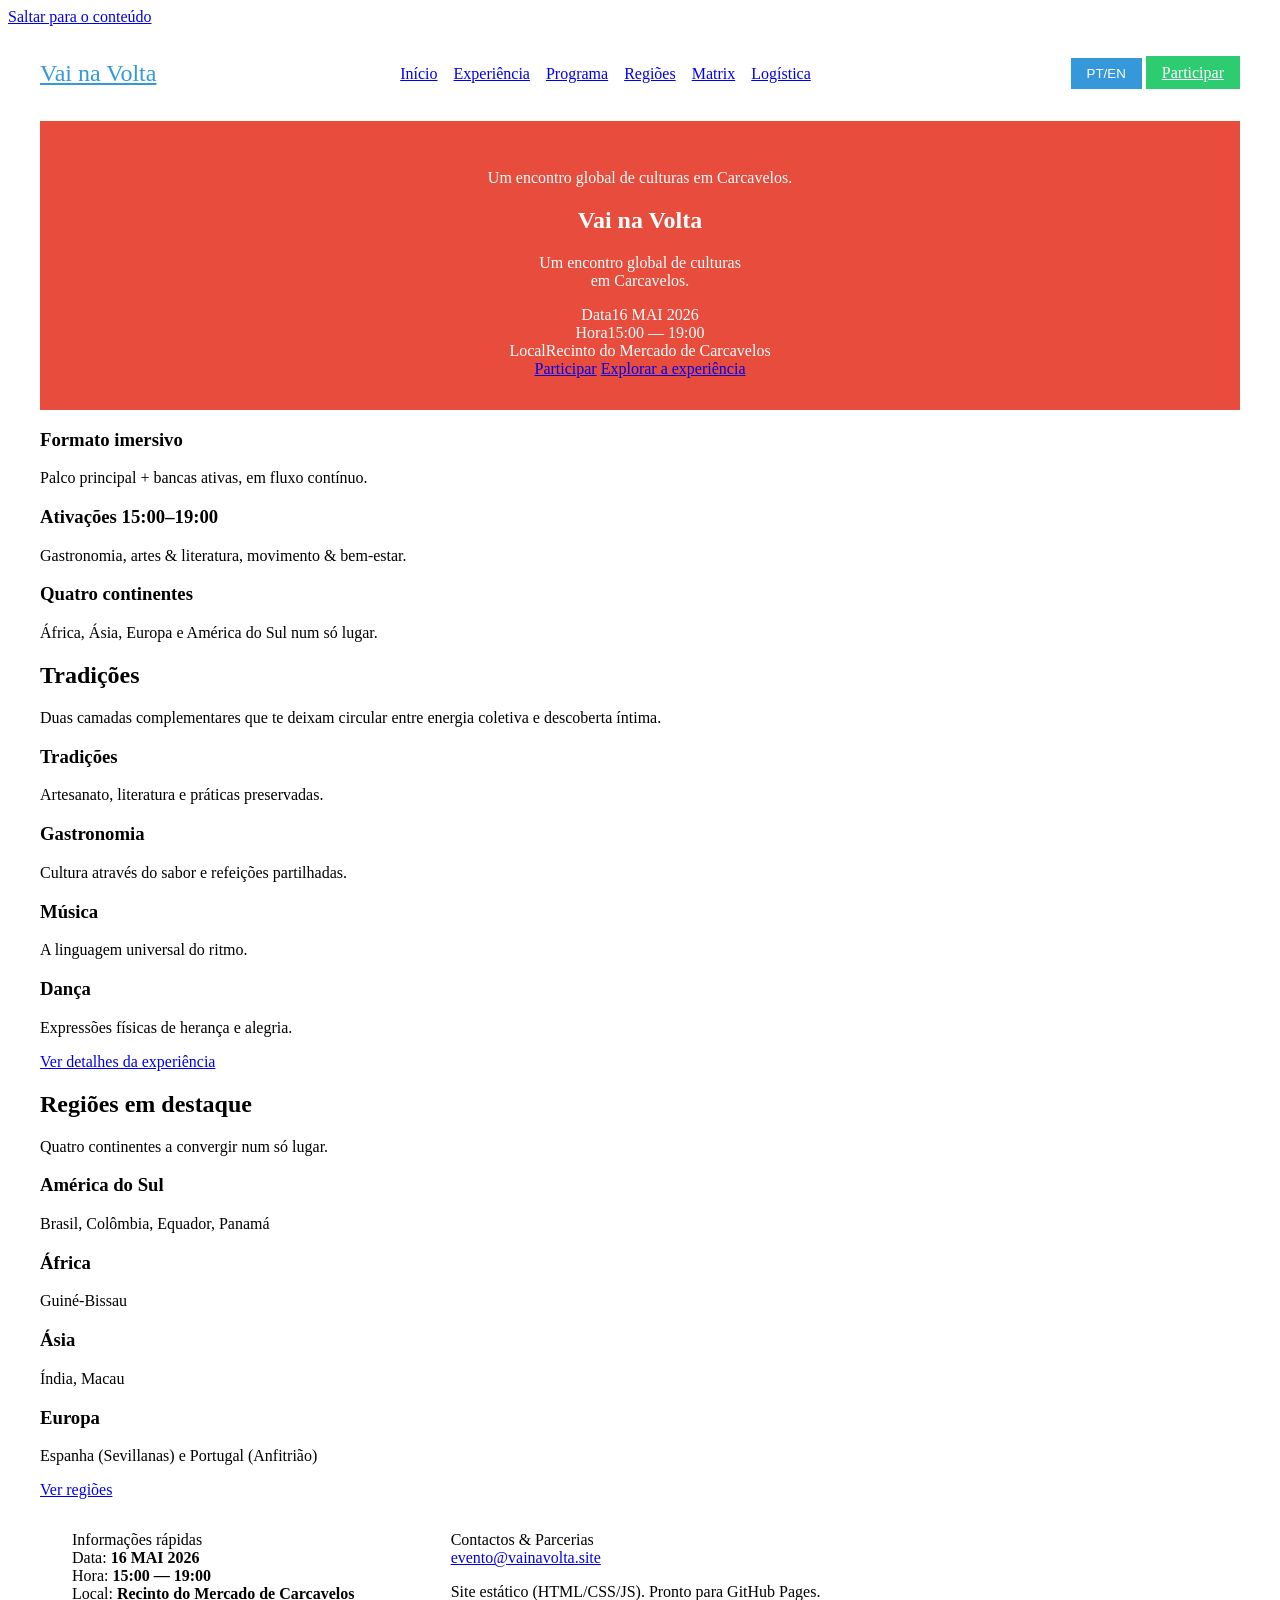
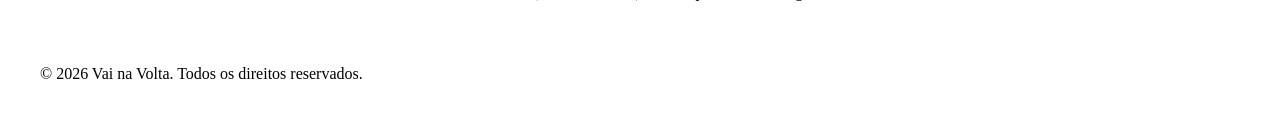
<file: index.html>
<!doctype html>
<html lang="pt">
  <head>
    <meta charset="utf-8" />
    <meta name="viewport" content="width=device-width,initial-scale=1" />
    <link rel="stylesheet" href="styles.css" />
    <script defer src="i18n.js"></script>
    <script defer src="app.js"></script>
  </head>

  <body data-meta-title="home.metaTitle" data-meta-desc="home.metaDesc">
    <a class="skip" href="#conteudo" data-i18n="a11y.skip">Saltar para o conteúdo</a>

    <div class="bg-grid" aria-hidden="true">
      <span class="line blue h h1"></span><span class="line blue h h2"></span><span class="line blue v v1"></span>
      <span class="line yellow h h3"></span><span class="line yellow v v2"></span>
      <span class="line green h h4"></span><span class="line green v v3"></span>
      <span class="line terracotta h h5"></span><span class="line terracotta v v4"></span>
    </div>

    <header class="topbar">
      <div class="wrap topbar-inner">
        <a class="brand" href="index.html" data-i18n="home.heroTitle">Vai na Volta</a>

        <nav class="nav">
          <a href="index.html" aria-current="page" data-i18n="nav.home">Início</a>
          <a href="experience.html" data-i18n="nav.experience">Experiência</a>
          <a href="program.html" data-i18n="nav.program">Programa</a>
          <a href="regions.html" data-i18n="nav.regions">Regiões</a>
          <a href="matrix.html" data-i18n="nav.matrix">Matrix</a>
          <a href="logistics.html" data-i18n="nav.logistics">Logística</a>
        </nav>

        <div class="right">
          <button class="lang" type="button" data-lang-toggle aria-label="Toggle language">
            <span class="lang-pill" data-i18n="lang.pt">PT</span><span class="lang-sep">/</span><span class="lang-pill" data-i18n="lang.en">EN</span>
          </button>
          <a class="cta" href="program.html#participar" data-i18n="nav.participate">Participar</a>
        </div>
      </div>
    </header>

    <main id="conteudo" class="wrap">
      <section class="hero section">
        <div class="hero-panel panel frame-blue">
          <p class="tagline" data-i18n="common.tagline">Um encontro global de culturas em <span class="em">Carcavelos</span>.</p>
          <h1 class="hero-title" data-i18n="home.heroTitle">Vai na Volta</h1>
          <p class="hero-sub" data-i18n="home.heroSubtitle">Um encontro global de culturas<br/>em <span class="em">Carcavelos</span>.</p>

          <div class="hero-facts">
            <div class="fact"><span class="k" data-i18n="footer.date">Data</span><span class="v" data-i18n="common.dateShort">16 MAI 2026</span></div>
            <div class="fact"><span class="k" data-i18n="footer.time">Hora</span><span class="v" data-i18n="common.timeShort">15:00 — 19:00</span></div>
            <div class="fact"><span class="k" data-i18n="footer.location">Local</span><span class="v" data-i18n="common.venueShort">Recinto do Mercado de Carcavelos</span></div>
          </div>

          <div class="hero-cta">
            <a class="btn primary" href="program.html#participar" data-i18n="home.ctaPrimary">Participar</a>
            <a class="btn" href="experience.html" data-i18n="home.ctaSecondary">Explorar a experiência</a>
          </div>
        </div>

        <div class="highlights">
          <article class="card frame-terracotta">
            <h3 data-i18n="home.high1Title">Formato imersivo</h3>
            <p data-i18n="home.high1Body">Palco principal + bancas ativas, em fluxo contínuo.</p>
          </article>
          <article class="card frame-green">
            <h3 data-i18n="home.high2Title">Ativações 15:00–19:00</h3>
            <p data-i18n="home.high2Body">Gastronomia, artes & literatura, movimento & bem‑estar.</p>
          </article>
          <article class="card frame-yellow">
            <h3 data-i18n="home.high3Title">Quatro continentes</h3>
            <p data-i18n="home.high3Body">África, Ásia, Europa e América do Sul num só lugar.</p>
          </article>
        </div>
      </section>

      <section class="section">
        <div class="section-head">
          <h2 data-i18n="themes.traditionsTitle">Tradições</h2>
          <p class="muted" data-i18n="how.body">Duas camadas complementares que te deixam circular entre energia coletiva e descoberta íntima.</p>
        </div>

        <div class="cards">
          <article class="card frame-blue">
            <h3 data-i18n="themes.traditionsTitle">Tradições</h3>
            <p data-i18n="themes.traditionsBody">Artesanato, literatura e práticas preservadas.</p>
          </article>
          <article class="card frame-terracotta">
            <h3 data-i18n="themes.gastronomyTitle">Gastronomia</h3>
            <p data-i18n="themes.gastronomyBody">Cultura através do sabor e refeições partilhadas.</p>
          </article>
          <article class="card frame-yellow">
            <h3 data-i18n="themes.musicTitle">Música</h3>
            <p data-i18n="themes.musicBody">A linguagem universal do ritmo.</p>
          </article>
          <article class="card frame-green">
            <h3 data-i18n="themes.danceTitle">Dança</h3>
            <p data-i18n="themes.danceBody">Expressões físicas de herança e alegria.</p>
          </article>
        </div>

        <div class="section-hint frame-yellow soft">
          <a class="text-link" href="experience.html" data-i18n="how.link">Ver detalhes da experiência</a>
        </div>
      </section>

      <section class="section">
        <div class="section-head">
          <h2 data-i18n="regions.previewTitle">Regiões em destaque</h2>
          <p data-i18n="regions.previewBody">Quatro continentes a convergir num só lugar.</p>
        </div>

        <div class="regions">
          <article class="region frame-blue">
            <h3 data-i18n="regions.saTitle">América do Sul</h3>
            <p data-i18n="regions.saBody">Brasil, Colômbia, Equador, Panamá</p>
          </article>
          <article class="region frame-terracotta">
            <h3 data-i18n="regions.afTitle">África</h3>
            <p data-i18n="regions.afBody">Guiné-Bissau</p>
          </article>
          <article class="region frame-green">
            <h3 data-i18n="regions.asTitle">Ásia</h3>
            <p data-i18n="regions.asBody">Índia, Macau</p>
          </article>
          <article class="region frame-yellow">
            <h3 data-i18n="regions.euTitle">Europa</h3>
            <p data-i18n="regions.euBody">Espanha (Sevillanas) e Portugal (Anfitrião)</p>
          </article>
        </div>

        <div class="section-hint frame-blue soft">
          <a class="text-link" href="regions.html" data-i18n="regions.link">Ver regiões</a>
        </div>
      </section>

      <footer class="footer frame-blue">
        <div class="footer-grid">
          <div>
            <div class="footer-title" data-i18n="footer.quickTitle">Informações rápidas</div>
            <div class="footer-facts">
              <div><span data-i18n="footer.date">Data</span>: <strong data-i18n="common.dateShort">16 MAI 2026</strong></div>
              <div><span data-i18n="footer.time">Hora</span>: <strong data-i18n="common.timeShort">15:00 — 19:00</strong></div>
              <div><span data-i18n="footer.location">Local</span>: <strong data-i18n="common.venueShort">Recinto do Mercado de Carcavelos</strong></div>
            </div>
          </div>

          <div>
            <div class="footer-title" data-i18n="common.emailLabel">Contactos & Parcerias</div>
            <a class="email" href="mailto:evento@vainavolta.site" data-i18n="common.email">evento@vainavolta.site</a>
            <p class="muted" data-i18n="footer.note">Site estático (HTML/CSS/JS). Pronto para GitHub Pages.</p>
          </div>
        </div>

        <p class="copyright" data-i18n="footer.rights">© 2026 Vai na Volta. Todos os direitos reservados.</p>
      </footer>
    </main>
  </body>
</html>
</file>
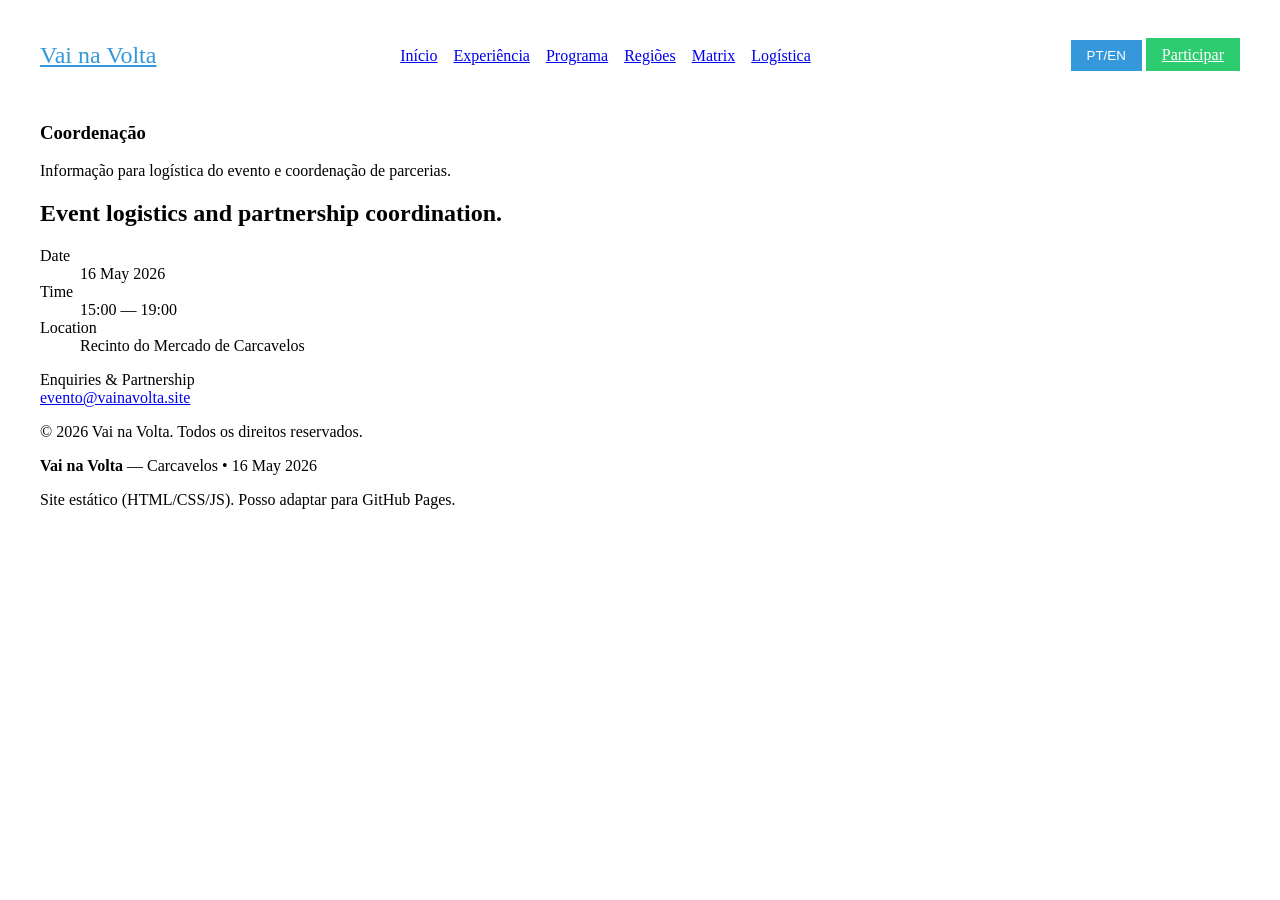
<file: logistics.html>
<!doctype html>
<html lang="pt">
  <head>
    <meta charset="utf-8" />
    <meta name="viewport" content="width=device-width,initial-scale=1" />
    <title>Vai na Volta — Logística</title>
    <link rel="stylesheet" href="styles.css" />
    <script defer src="i18n.js"></script>
    <script defer src="app.js"></script>
  </head>

  <body>
    <div class="bg-grid" aria-hidden="true">
      <span class="line blue h h1"></span><span class="line blue h h2"></span><span class="line blue v v1"></span>
      <span class="line yellow h h3"></span><span class="line yellow v v2"></span>
      <span class="line green h h4"></span><span class="line green v v3"></span>
      <span class="line terracotta h h5"></span><span class="line terracotta v v4"></span>
    </div>

    <header class="topbar">
      <div class="wrap topbar-inner">
        <a class="brand" href="index.html">Vai na Volta</a>

        <nav class="nav">
          <a href="index.html" data-i18n="nav.home">Início</a>
          <a href="experience.html" data-i18n="nav.experience">Experiência</a>
          <a href="program.html" data-i18n="nav.program">Programa</a>
          <a href="regions.html" data-i18n="nav.regions">Regiões</a>
          <a href="matrix.html" data-i18n="nav.matrix">Matrix</a>
          <a href="logistics.html" aria-current="page" data-i18n="nav.logistics">Logística</a>
        </nav>

        <div class="right">
          <button class="lang" type="button" data-lang-toggle aria-label="Toggle language">
            <span class="lang-pill" data-i18n="lang.pt">PT</span><span class="lang-sep">/</span><span class="lang-pill" data-i18n="lang.en">EN</span>
          </button>
          <a class="cta" href="program.html#participar" data-i18n="nav.participate">Participar</a>
        </div>
      </div>
    </header>

    <main class="wrap">
      <section class="section">
        <div class="logi">
          <div class="logi-left frame-blue">
            <div class="plan" aria-hidden="true">
              <div class="plan-frame">
                <div class="plan-knot"></div>
              </div>
              <div class="plan-bars">
                <span class="bar b1"></span><span class="bar b2"></span><span class="bar b3"></span>
                <span class="bar b4"></span><span class="bar b5"></span><span class="bar b6"></span>
              </div>
            </div>

            <div class="mini-note frame-yellow soft">
              <h3 data-i18n="logistics.leftTitle">Coordenação</h3>
              <p data-i18n="logistics.leftBody">
                Informação para logística do evento e coordenação de parcerias.
              </p>
            </div>
          </div>

          <div class="logi-right frame-terracotta">
            <h1 data-i18n="logistics.title">Event logistics and partnership coordination.</h1>

            <dl class="facts">
              <div class="fact">
                <dt data-i18n="logistics.dateLabel">Date</dt>
                <dd>16 May 2026</dd>
              </div>

              <div class="fact">
                <dt data-i18n="logistics.timeLabel">Time</dt>
                <dd>15:00 — 19:00</dd>
              </div>

              <div class="fact">
                <dt data-i18n="logistics.locationLabel">Location</dt>
                <dd data-i18n="logistics.locationValue">Recinto do Mercado de Carcavelos</dd>
              </div>
            </dl>

            <div class="contact frame-blue soft">
              <div class="contact-title" data-i18n="logistics.contactTitle">Enquiries & Partnership</div>
              <a class="email" href="mailto:evento@vainavolta.site">evento@vainavolta.site</a>
            </div>

            <p class="copyright">
              © 2026 Vai na Volta. <span data-i18n="logistics.rights">Todos os direitos reservados.</span>
            </p>
          </div>
        </div>
      </section>

      <footer class="footer frame-blue">
        <p><strong>Vai na Volta</strong> — Carcavelos • 16 May 2026</p>
        <p class="muted" data-i18n="footer.note">Site estático (HTML/CSS/JS). Posso adaptar para GitHub Pages.</p>
      </footer>
    </main>
  </body>
</html>
</file>
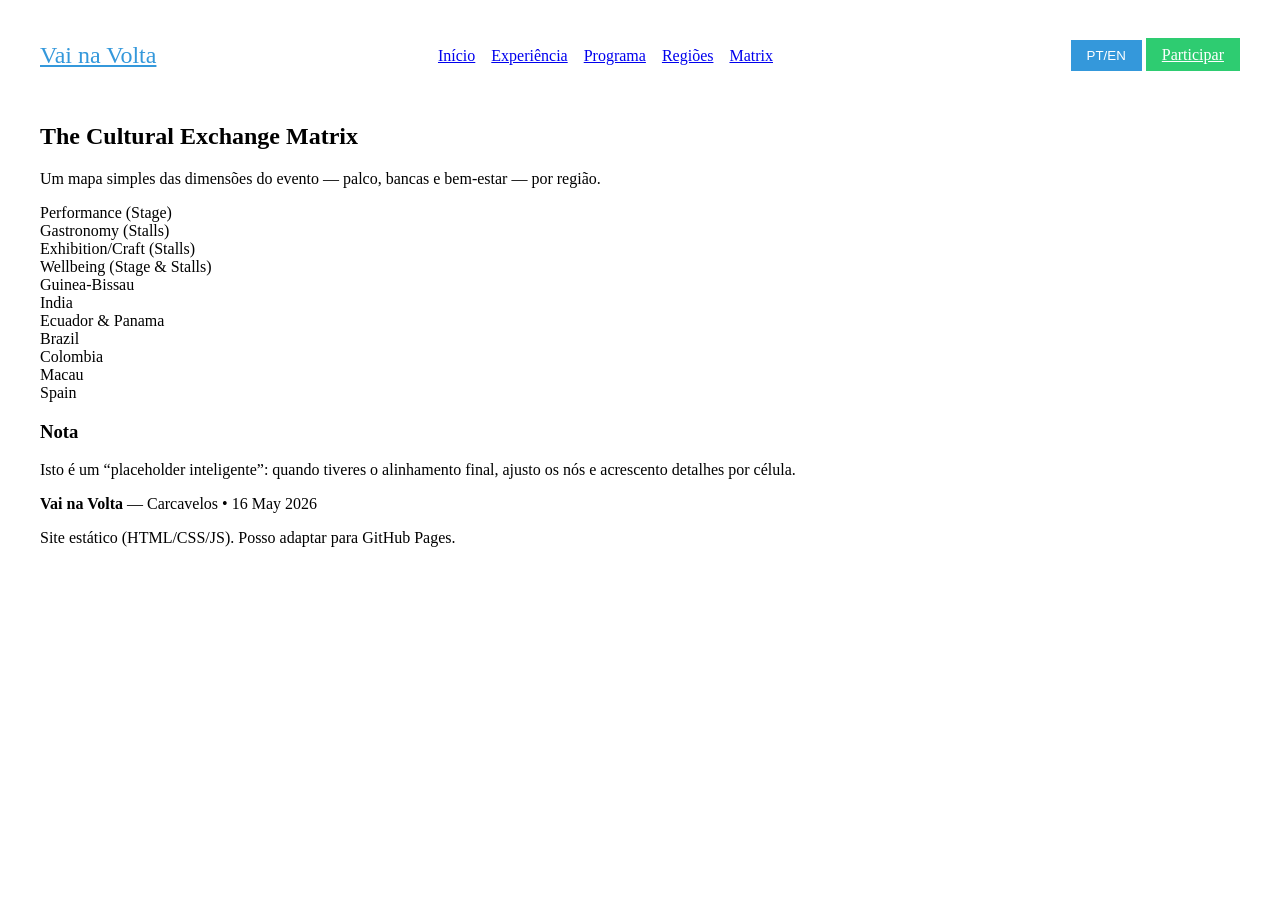
<file: matrix.html>
<!doctype html>
<html lang="pt">
  <head>
    <meta charset="utf-8" />
    <meta name="viewport" content="width=device-width,initial-scale=1" />
    <title>Vai na Volta — Matrix</title>
    <link rel="stylesheet" href="styles.css" />
    <script defer src="i18n.js"></script>
    <script defer src="app.js"></script>
  </head>

  <body>
    <div class="bg-grid" aria-hidden="true">
      <span class="line blue h h1"></span><span class="line blue h h2"></span><span class="line blue v v1"></span>
      <span class="line yellow h h3"></span><span class="line yellow v v2"></span>
      <span class="line green h h4"></span><span class="line green v v3"></span>
      <span class="line terracotta h h5"></span><span class="line terracotta v v4"></span>
    </div>

    <header class="topbar">
      <div class="wrap topbar-inner">
        <a class="brand" href="index.html">Vai na Volta</a>

        <nav class="nav">
          <a href="index.html" data-i18n="nav.home">Início</a>
          <a href="experience.html" data-i18n="nav.experience">Experiência</a>
          <a href="program.html" data-i18n="nav.program">Programa</a>
          <a href="regions.html" data-i18n="nav.regions">Regiões</a>
          <a href="matrix.html" aria-current="page" data-i18n="nav.matrix">Matrix</a>
        </nav>

        <div class="right">
          <button class="lang" type="button" data-lang-toggle aria-label="Toggle language">
            <span class="lang-pill" data-i18n="lang.pt">PT</span><span class="lang-sep">/</span><span class="lang-pill" data-i18n="lang.en">EN</span>
          </button>
          <a class="cta" href="program.html#participar" data-i18n="nav.participate">Participar</a>
        </div>
      </div>
    </header>

    <main class="wrap">
      <section class="section">
        <div class="section-head">
          <h2 data-i18n="matrix.title">The Cultural Exchange Matrix</h2>
          <p data-i18n="matrix.body">
            Um mapa simples das dimensões do evento — palco, bancas e bem‑estar — por região.
          </p>
        </div>

        <div class="matrix panel frame-blue">
          <div class="matrix-head">
            <div class="matrix-corner" aria-hidden="true"></div>
            <div class="matrix-col performance frame-blue soft" data-i18n="matrix.cols.performance">Performance (Stage)</div>
            <div class="matrix-col gastronomy frame-terracotta soft" data-i18n="matrix.cols.gastronomy">Gastronomy (Stalls)</div>
            <div class="matrix-col craft frame-yellow soft" data-i18n="matrix.cols.craft">Exhibition/Craft (Stalls)</div>
            <div class="matrix-col wellbeing frame-green soft" data-i18n="matrix.cols.wellbeing">Wellbeing (Stage & Stalls)</div>
          </div>

          <div class="matrix-row">
            <div class="matrix-label" data-i18n="matrix.rows.gb">Guinea-Bissau</div>
            <div class="cell"></div>
            <div class="cell on terracotta"><span class="knot"></span></div>
            <div class="cell on yellow"><span class="knot"></span></div>
            <div class="cell"></div>
          </div>

          <div class="matrix-row">
            <div class="matrix-label" data-i18n="matrix.rows.india">India</div>
            <div class="cell"></div>
            <div class="cell"></div>
            <div class="cell"></div>
            <div class="cell on green"><span class="knot"></span></div>
          </div>

          <div class="matrix-row">
            <div class="matrix-label" data-i18n="matrix.rows.ep">Ecuador & Panama</div>
            <div class="cell"></div>
            <div class="cell on terracotta"><span class="knot"></span></div>
            <div class="cell on yellow"><span class="knot"></span></div>
            <div class="cell"></div>
          </div>

          <div class="matrix-row">
            <div class="matrix-label" data-i18n="matrix.rows.brazil">Brazil</div>
            <div class="cell on blue"><span class="knot"></span></div>
            <div class="cell"></div>
            <div class="cell on yellow"><span class="knot"></span></div>
            <div class="cell"></div>
          </div>

          <div class="matrix-row">
            <div class="matrix-label" data-i18n="matrix.rows.colombia">Colombia</div>
            <div class="cell on blue"><span class="knot"></span></div>
            <div class="cell"></div>
            <div class="cell"></div>
            <div class="cell"></div>
          </div>

          <div class="matrix-row">
            <div class="matrix-label" data-i18n="matrix.rows.macau">Macau</div>
            <div class="cell"></div>
            <div class="cell on terracotta"><span class="knot"></span></div>
            <div class="cell on yellow"><span class="knot"></span></div>
            <div class="cell on green"><span class="knot"></span></div>
          </div>

          <div class="matrix-row">
            <div class="matrix-label" data-i18n="matrix.rows.spain">Spain</div>
            <div class="cell on blue"><span class="knot"></span></div>
            <div class="cell"></div>
            <div class="cell"></div>
            <div class="cell"></div>
          </div>
        </div>

        <div class="section-hint frame-yellow soft">
          <h3 data-i18n="matrix.hintTitle">Nota</h3>
          <p data-i18n="matrix.hintBody">
            Isto é um “placeholder inteligente”: quando tiveres o alinhamento final, ajusto os nós e acrescento detalhes por célula.
          </p>
        </div>
      </section>

      <footer class="footer frame-blue">
        <p><strong>Vai na Volta</strong> — Carcavelos • 16 May 2026</p>
        <p class="muted" data-i18n="footer.note">Site estático (HTML/CSS/JS). Posso adaptar para GitHub Pages.</p>
      </footer>
    </main>
  </body>
</html>
</file>
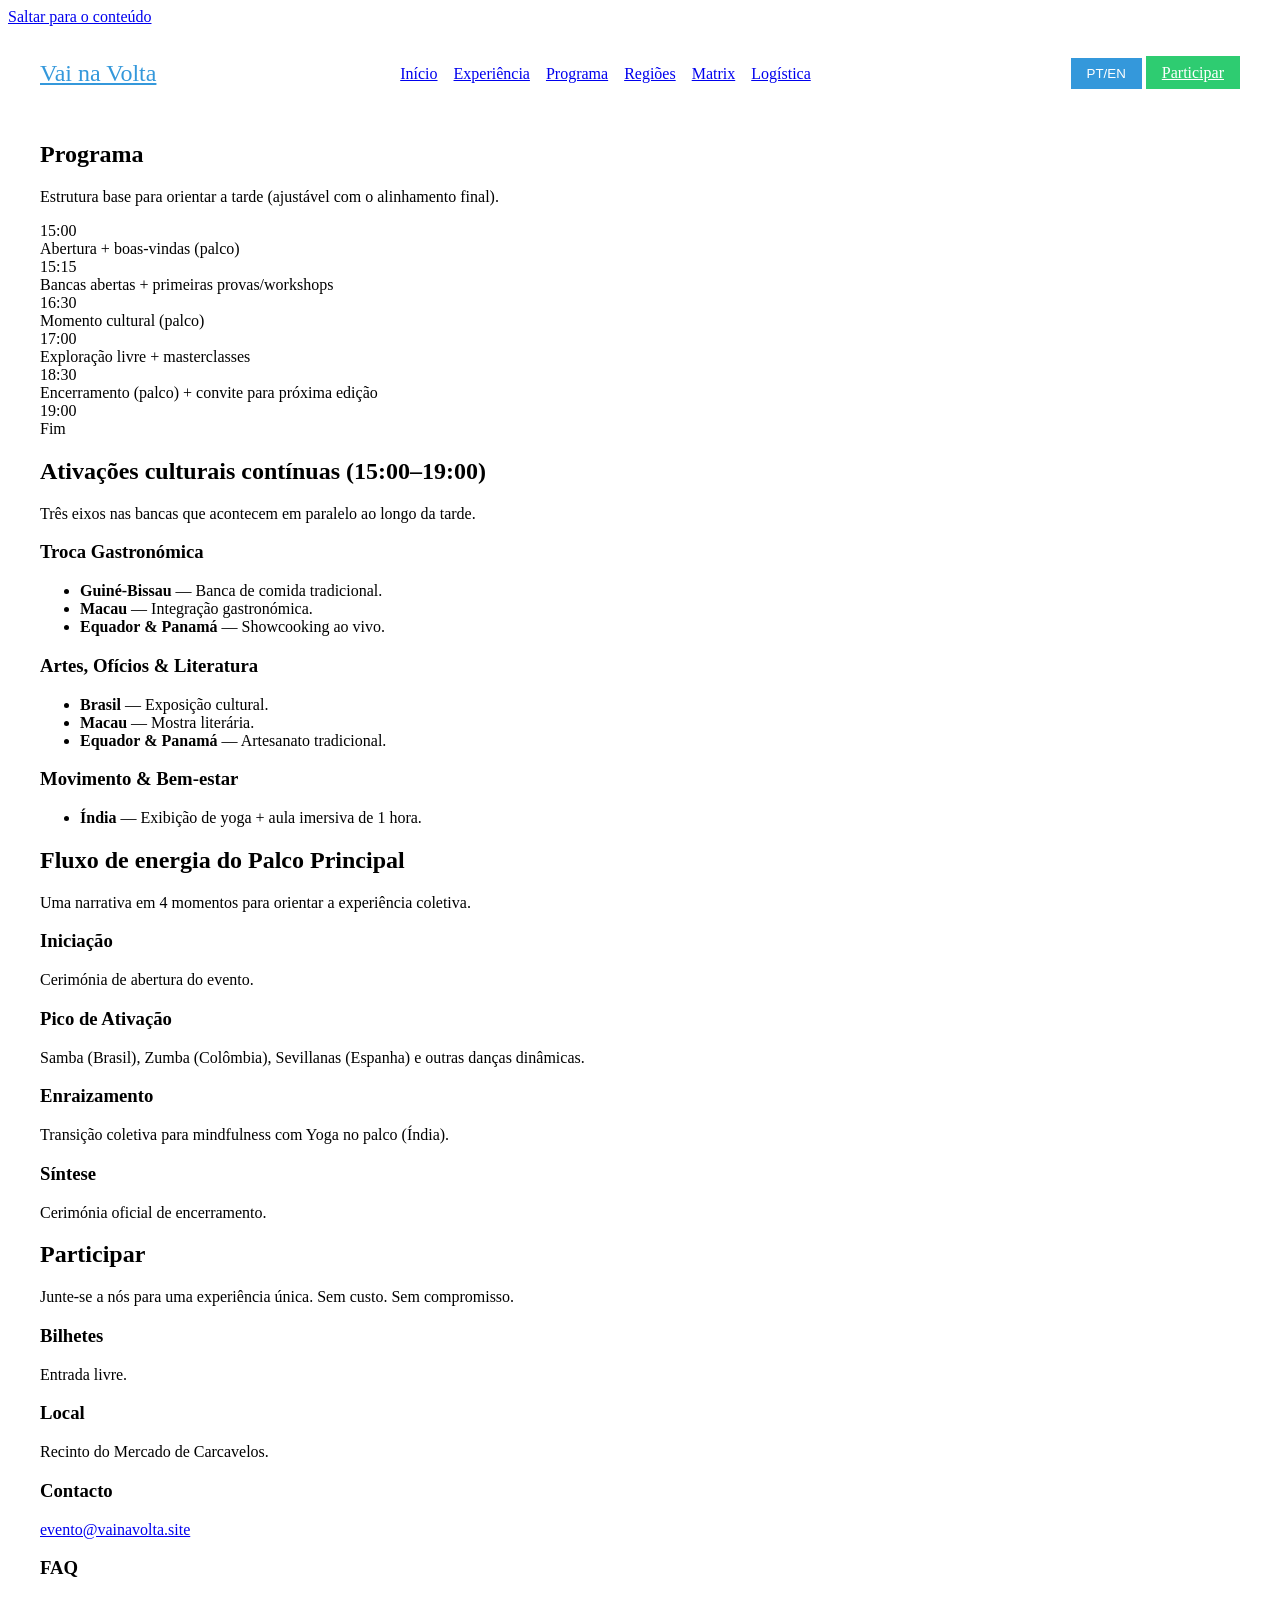
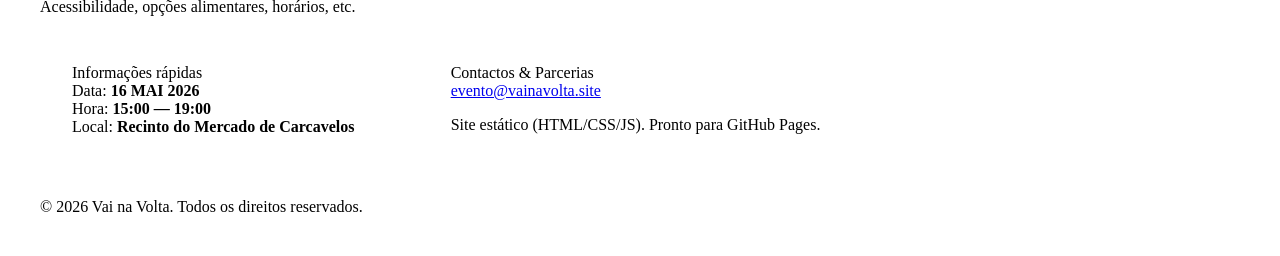
<file: program.html>
<!doctype html>
<html lang="pt">
  <head>
    <meta charset="utf-8" />
    <meta name="viewport" content="width=device-width,initial-scale=1" />
    <link rel="stylesheet" href="styles.css" />
    <script defer src="i18n.js"></script>
    <script defer src="app.js"></script>
  </head>

  <body data-meta-title="program.metaTitle" data-meta-desc="program.metaDesc">
    <a class="skip" href="#conteudo" data-i18n="a11y.skip">Saltar para o conteúdo</a>

    <div class="bg-grid" aria-hidden="true">
      <span class="line blue h h1"></span><span class="line blue h h2"></span><span class="line blue v v1"></span>
      <span class="line yellow h h3"></span><span class="line yellow v v2"></span>
      <span class="line green h h4"></span><span class="line green v v3"></span>
      <span class="line terracotta h h5"></span><span class="line terracotta v v4"></span>
    </div>

    <header class="topbar">
      <div class="wrap topbar-inner">
        <a class="brand" href="index.html">Vai na Volta</a>

        <nav class="nav">
          <a href="index.html" data-i18n="nav.home">Início</a>
          <a href="experience.html" data-i18n="nav.experience">Experiência</a>
          <a href="program.html" aria-current="page" data-i18n="nav.program">Programa</a>
          <a href="regions.html" data-i18n="nav.regions">Regiões</a>
          <a href="matrix.html" data-i18n="nav.matrix">Matrix</a>
          <a href="logistics.html" data-i18n="nav.logistics">Logística</a>
        </nav>

        <div class="right">
          <button class="lang" type="button" data-lang-toggle aria-label="Toggle language">
            <span class="lang-pill" data-i18n="lang.pt">PT</span><span class="lang-sep">/</span><span class="lang-pill" data-i18n="lang.en">EN</span>
          </button>
          <a class="cta" href="program.html#participar" data-i18n="nav.participate">Participar</a>
        </div>
      </div>
    </header>

    <main id="conteudo" class="wrap">
      <section class="section">
        <div class="section-head">
          <h1 data-i18n="program.title">Programa</h1>
          <p data-i18n="program.body">Estrutura base para orientar a tarde (ajustável com o alinhamento final).</p>
        </div>

        <div class="panel frame-blue schedule">
          <div class="row"><div class="time">15:00</div><div class="desc" data-i18n="program.t1500">Abertura + boas‑vindas (palco)</div></div>
          <div class="row"><div class="time">15:15</div><div class="desc" data-i18n="program.t1515">Bancas abertas + primeiras provas/workshops</div></div>
          <div class="row"><div class="time">16:30</div><div class="desc" data-i18n="program.t1630">Momento cultural (palco)</div></div>
          <div class="row"><div class="time">17:00</div><div class="desc" data-i18n="program.t1700">Exploração livre + masterclasses</div></div>
          <div class="row"><div class="time">18:30</div><div class="desc" data-i18n="program.t1830">Encerramento (palco) + convite para próxima edição</div></div>
          <div class="row"><div class="time">19:00</div><div class="desc" data-i18n="program.t1900">Fim</div></div>
        </div>
      </section>

      <section class="section">
        <div class="section-head">
          <h2 data-i18n="activations.title">Ativações culturais contínuas (15:00–19:00)</h2>
          <p data-i18n="activations.body">Três eixos nas bancas que acontecem em paralelo ao longo da tarde.</p>
        </div>

        <div class="cards tri-activations">
          <article class="card frame-terracotta">
            <h3 data-i18n="activations.culinaryTitle">Troca Gastronómica</h3>
            <ul>
              <li><strong data-i18n="activations.gb">Guiné-Bissau</strong> — <span data-i18n="activations.gbFood">Banca de comida tradicional.</span></li>
              <li><strong data-i18n="activations.macau">Macau</strong> — <span data-i18n="activations.macauFood">Integração gastronómica.</span></li>
              <li><strong data-i18n="activations.ep">Equador &amp; Panamá</strong> — <span data-i18n="activations.epFood">Showcooking ao vivo.</span></li>
            </ul>
          </article>

          <article class="card frame-yellow">
            <h3 data-i18n="activations.craftTitle">Artes, Ofícios &amp; Literatura</h3>
            <ul>
              <li><strong data-i18n="activations.brazil">Brasil</strong> — <span data-i18n="activations.brazilCraft">Exposição cultural.</span></li>
              <li><strong data-i18n="activations.macau">Macau</strong> — <span data-i18n="activations.macauLit">Mostra literária.</span></li>
              <li><strong data-i18n="activations.ep">Equador &amp; Panamá</strong> — <span data-i18n="activations.epCraft">Artesanato tradicional.</span></li>
            </ul>
          </article>

          <article class="card frame-green">
            <h3 data-i18n="activations.moveTitle">Movimento &amp; Bem‑estar</h3>
            <ul>
              <li><strong data-i18n="activations.india">Índia</strong> — <span data-i18n="activations.indiaWell">Exibição de yoga + aula imersiva de 1 hora.</span></li>
            </ul>
          </article>
        </div>
      </section>

      <section class="section">
        <div class="section-head">
          <h2 data-i18n="flow.title">Fluxo de energia do Palco Principal</h2>
          <p data-i18n="flow.body">Uma narrativa em 4 momentos para orientar a experiência coletiva.</p>
        </div>

        <div class="cards flow">
          <article class="card frame-blue"><h3 data-i18n="flow.iTitle">Iniciação</h3><p data-i18n="flow.iBody">Cerimónia de abertura do evento.</p></article>
          <article class="card frame-terracotta"><h3 data-i18n="flow.pTitle">Pico de Ativação</h3><p data-i18n="flow.pBody">Samba (Brasil), Zumba (Colômbia), Sevillanas (Espanha) e outras danças dinâmicas.</p></article>
          <article class="card frame-green"><h3 data-i18n="flow.gTitle">Enraizamento</h3><p data-i18n="flow.gBody">Transição coletiva para mindfulness com Yoga no palco (Índia).</p></article>
          <article class="card frame-yellow"><h3 data-i18n="flow.sTitle">Síntese</h3><p data-i18n="flow.sBody">Cerimónia oficial de encerramento.</p></article>
        </div>
      </section>

      <section id="participar" class="section">
        <div class="section-head">
          <h2 data-i18n="program.joinTitle">Participar</h2>
          <p data-i18n="program.joinBody">Junte-se a nós para uma experiência única. Sem custo. Sem compromisso.</p>
        </div>

        <div class="cards">
          <article class="card frame-blue"><h3 data-i18n="program.card1Title">Bilhetes</h3><p data-i18n="program.card1Body">Entrada livre.</p></article>
          <article class="card frame-terracotta"><h3 data-i18n="program.card2Title">Local</h3><p data-i18n="program.card2Body">Recinto do Mercado de Carcavelos.</p></article>
          <article class="card frame-green"><h3 data-i18n="program.card3Title">Contacto</h3><p><a class="email" href="mailto:evento@vainavolta.site" data-i18n="program.card3Body">evento@vainavolta.site</a></p></article>
          <article class="card frame-yellow"><h3 data-i18n="program.card4Title">FAQ</h3><p data-i18n="program.card4Body">Acessibilidade, opções alimentares, horários, etc.</p></article>
        </div>
      </section>

      <footer class="footer frame-blue">
        <div class="footer-grid">
          <div>
            <div class="footer-title" data-i18n="footer.quickTitle">Informações rápidas</div>
            <div class="footer-facts">
              <div><span data-i18n="footer.date">Data</span>: <strong data-i18n="common.dateShort">16 MAI 2026</strong></div>
              <div><span data-i18n="footer.time">Hora</span>: <strong data-i18n="common.timeShort">15:00 — 19:00</strong></div>
              <div><span data-i18n="footer.location">Local</span>: <strong data-i18n="common.venueShort">Recinto do Mercado de Carcavelos</strong></div>
            </div>
          </div>
          <div>
            <div class="footer-title" data-i18n="common.emailLabel">Contactos &amp; Parcerias</div>
            <a class="email" href="mailto:evento@vainavolta.site" data-i18n="common.email">evento@vainavolta.site</a>
            <p class="muted" data-i18n="footer.note">Site estático (HTML/CSS/JS). Pronto para GitHub Pages.</p>
          </div>
        </div>

        <p class="copyright" data-i18n="footer.rights">© 2026 Vai na Volta. Todos os direitos reservados.</p>
      </footer>
    </main>
  </body>
</html>
</file>
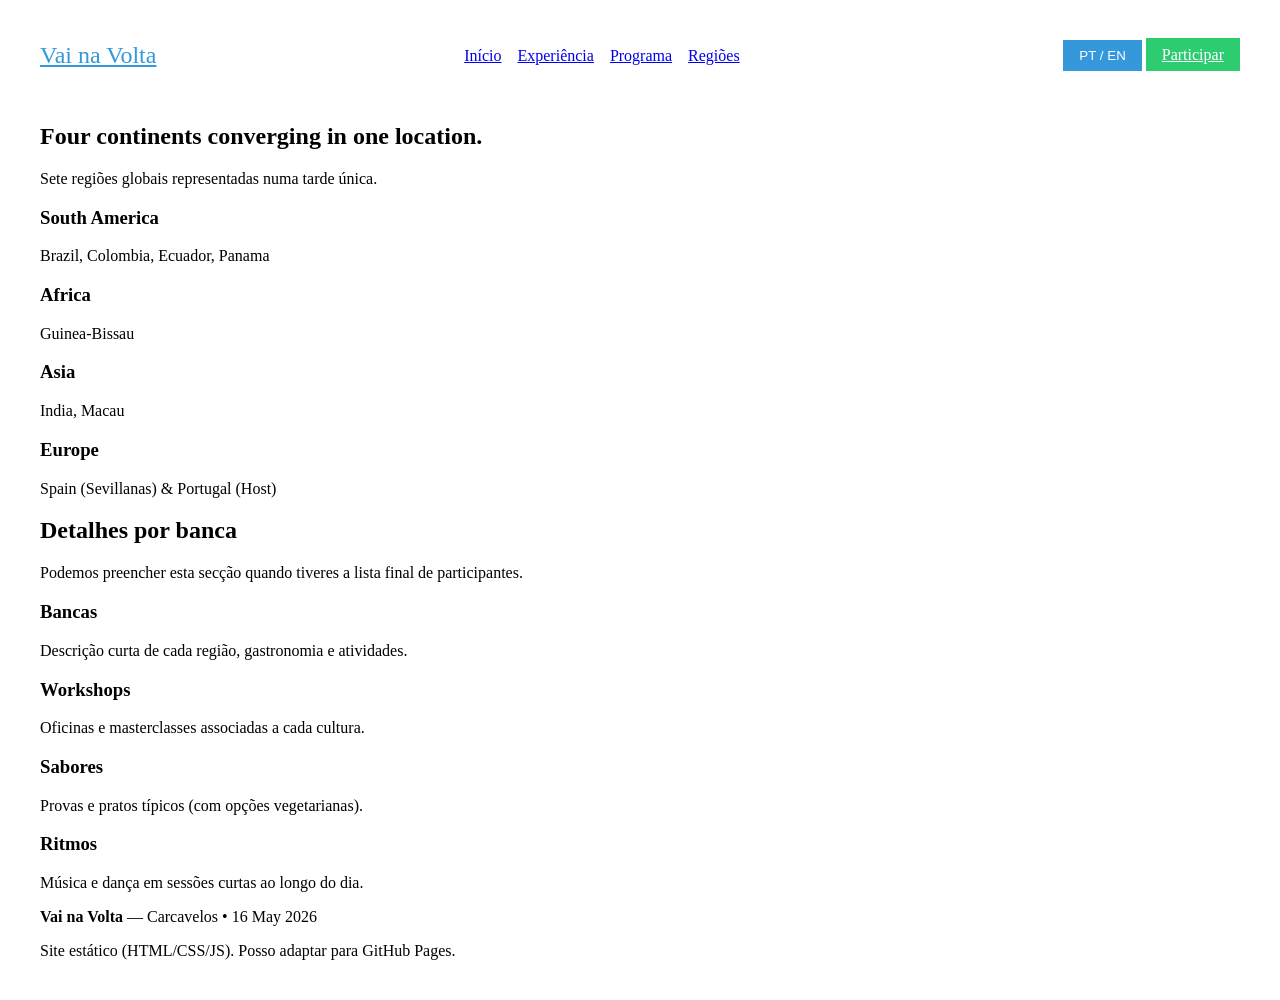
<file: regions.html>
<!doctype html>
<html lang="pt">
  <head>
    <meta charset="utf-8" />
    <meta name="viewport" content="width=device-width,initial-scale=1" />
    <title>Vai na Volta — Regiões</title>
    <link rel="stylesheet" href="styles.css" />
    <script defer src="i18n.js"></script>
    <script defer src="app.js"></script>
  </head>

  <body>
    <div class="bg-grid" aria-hidden="true">
      <span class="line blue h h1"></span>
      <span class="line blue h h2"></span>
      <span class="line blue v v1"></span>
      <span class="line yellow h h3"></span>
      <span class="line yellow v v2"></span>
      <span class="line green h h4"></span>
      <span class="line green v v3"></span>
      <span class="line terracotta h h5"></span>
      <span class="line terracotta v v4"></span>
    </div>

    <header class="topbar">
      <div class="wrap topbar-inner">
        <a class="brand" href="index.html">Vai na Volta</a>

        <nav class="nav">
          <a href="index.html" data-i18n="nav.home">Início</a>
          <a href="experience.html" data-i18n="nav.experience">Experiência</a>
          <a href="program.html" data-i18n="nav.program">Programa</a>
          <a href="regions.html" aria-current="page" data-i18n="nav.regions">Regiões</a>
        </nav>

        <div class="right">
          <button class="lang" type="button" data-lang-toggle aria-label="Toggle language">
            <span class="lang-pill" data-i18n="lang.pt">PT</span>
            <span class="lang-sep">/</span>
            <span class="lang-pill" data-i18n="lang.en">EN</span>
          </button>
          <a class="cta" href="program.html#participar" data-i18n="nav.participate">Participar</a>
        </div>
      </div>
    </header>

    <main class="wrap">
      <section class="section">
        <div class="section-head">
          <h2 data-i18n="regions.title">Four continents converging in one location.</h2>
          <p data-i18n="regions.body">Sete regiões globais representadas numa tarde única.</p>
        </div>

        <div class="regions">
          <article class="region frame-blue">
            <h3 data-i18n="regions.saTitle">South America</h3>
            <p data-i18n="regions.saBody">Brazil, Colombia, Ecuador, Panama</p>
          </article>

          <article class="region frame-terracotta">
            <h3 data-i18n="regions.afTitle">Africa</h3>
            <p data-i18n="regions.afBody">Guinea-Bissau</p>
          </article>

          <article class="region frame-green">
            <h3 data-i18n="regions.asTitle">Asia</h3>
            <p data-i18n="regions.asBody">India, Macau</p>
          </article>

          <article class="region frame-yellow">
            <h3 data-i18n="regions.euTitle">Europe</h3>
            <p data-i18n="regions.euBody">Spain (Sevillanas) & Portugal (Host)</p>
          </article>
        </div>
      </section>

      <section class="section">
        <div class="section-head">
          <h2 data-i18n="regions.noteTitle">Detalhes por banca</h2>
          <p data-i18n="regions.noteBody">Podemos preencher esta secção quando tiveres a lista final de participantes.</p>
        </div>

        <div class="cards">
          <article class="card frame-green">
            <h3 data-i18n="regions.placeholder1Title">Bancas</h3>
            <p data-i18n="regions.placeholder1Body">Descrição curta de cada região, gastronomia e atividades.</p>
          </article>
          <article class="card frame-blue">
            <h3 data-i18n="regions.placeholder2Title">Workshops</h3>
            <p data-i18n="regions.placeholder2Body">Oficinas e masterclasses associadas a cada cultura.</p>
          </article>
          <article class="card frame-yellow">
            <h3 data-i18n="regions.placeholder3Title">Sabores</h3>
            <p data-i18n="regions.placeholder3Body">Provas e pratos típicos (com opções vegetarianas).</p>
          </article>
          <article class="card frame-terracotta">
            <h3 data-i18n="regions.placeholder4Title">Ritmos</h3>
            <p data-i18n="regions.placeholder4Body">Música e dança em sessões curtas ao longo do dia.</p>
          </article>
        </div>
      </section>

      <footer class="footer frame-blue">
        <p><strong>Vai na Volta</strong> — Carcavelos • 16 May 2026</p>
        <p class="muted" data-i18n="footer.note">Site estático (HTML/CSS/JS). Posso adaptar para GitHub Pages.</p>
      </footer>
    </main>
  </body>
</html>
</file>
<file: styles.css>
.bg-grid {
  display: grid;
  grid-template-columns: repeat(auto-fill, minmax(200px, 1fr));
  gap: 1rem;
}

:root {
  --primary-color: #3498db;
  --secondary-color: #2ecc71;
  --accent-color: #e74c3c;
  --text-color: #333;
}

.wrap {
  max-width: 1200px;
  margin: 0 auto;
  padding: 1rem;
}

.topbar-inner {
  display: flex;
  justify-content: space-between;
  align-items: center;
}

.brand {
  font-size: 1.5rem;
  color: var(--primary-color);
}

.nav {
  display: flex;
  gap: 1rem;
}

.cta {
  background-color: var(--secondary-color);
  padding: 0.5rem 1rem;
  border: none;
  color: white;
  cursor: pointer;
}

.lang {
  margin-left: 1rem;
}

.hero-panel {
  background-color: var(--accent-color);
  color: white;
  padding: 2rem;
  text-align: center;
}

button {
  background-color: var(--primary-color);
  border: none;
  color: white;
  padding: 0.5rem 1rem;
  cursor: pointer;
}

.section-layout {
  display: flex;
  flex-direction: column;
  gap: 2rem;
}

.schedule-rows {
  display: grid;
  grid-template-columns: repeat(3, 1fr);
  gap: 1rem;
}

.footer-grid {
  display: grid;
  grid-template-columns: repeat(3, 1fr);
  padding: 2rem;
}

.skip-link {
  position: absolute;
  top: 0;
  left: 0;
  background: white;
  z-index: 100;
  padding: 0.5rem;
  border: 1px solid var(--primary-color);
}

.skip-link:focus {
  outline: 2px dashed var(--primary-color);
}
</file>
